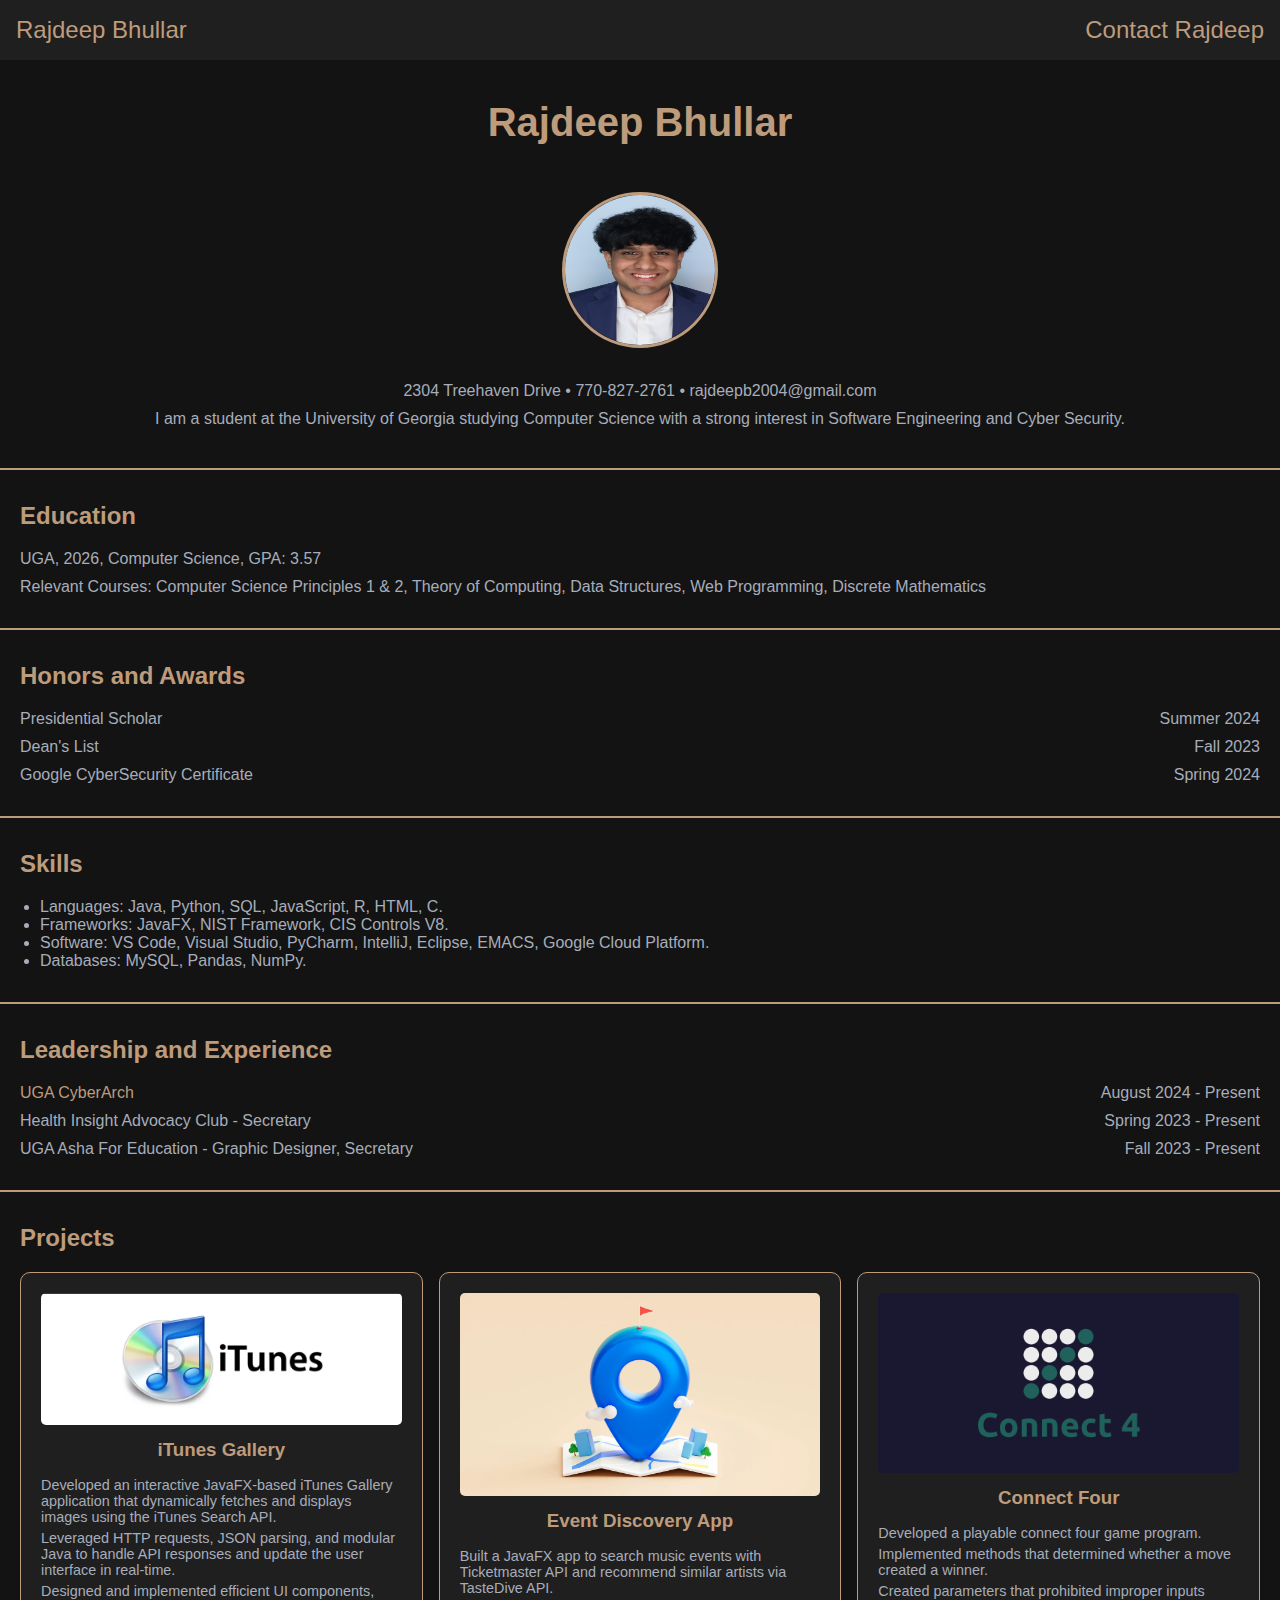
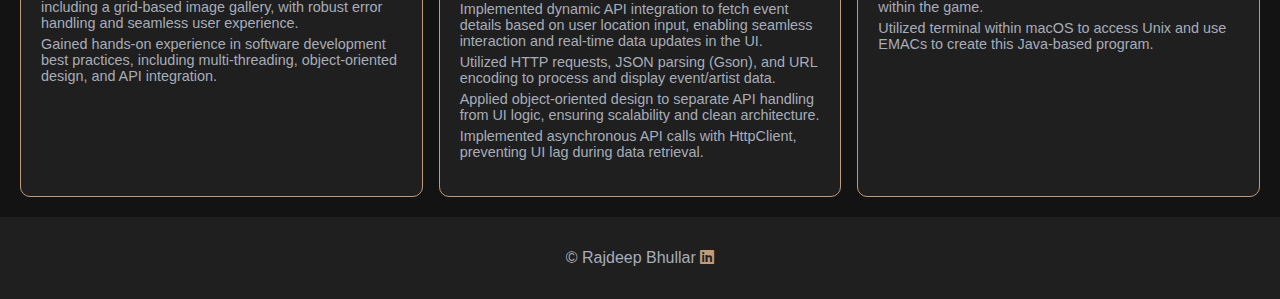
<file: index.html>
<!DOCTYPE html>
<html lang="en">
<head>
    <meta charset="UTF-8">
    <meta name="viewport" content="width=device-width, initial-scale=1.0">
    <title>Rajdeep Bhullar</title>
    <link rel="stylesheet" href="css/style.css">
    <link rel="stylesheet" href="https://cdnjs.cloudflare.com/ajax/libs/font-awesome/6.0.0-beta3/css/all.min.css">
</head>
<body>
<nav class="navbar">
    <p>Rajdeep Bhullar</p>
    <a href="contact.html">Contact Rajdeep</a>
</nav>

<section class="splash">
    <h1>Rajdeep Bhullar</h1>
    <img src="images/rsb98788@uga.edu-1.jpg" alt="Rajdeep Bhullar" class="profile-pic">
    <p>2304 Treehaven Drive • 770-827-2761 • rajdeepb2004@gmail.com</p>
    <p>I am a student at the University of Georgia studying Computer Science with a strong interest in Software Engineering and Cyber Security.</p>
</section>

<hr>

<section id="education">
    <h2>Education</h2>
    <div class="section-item">
        <div class="item-left">UGA, 2026, Computer Science, GPA: 3.57</div>
    </div>
    <div>
        <div class="item-left">Relevant Courses: Computer Science Principles 1 & 2, Theory of Computing, Data Structures, Web Programming, Discrete Mathematics</div>
    </div>
</section>

<hr>

<section id="honors">
    <h2>Honors and Awards</h2>
    <div class="section-item">
        <div class="item-left">Presidential Scholar</div>
        <div class="item-right">Summer 2024</div>
    </div>
    <div class="section-item">
        <div class="item-left">Dean's List</div>
        <div class="item-right">Fall 2023</div>
    </div>
    <div class="section-item">
        <div class="item-left">Google CyberSecurity Certificate</div>
        <div class="item-right">Spring 2024</div>
    </div>
</section>

<hr>

<section id="skills">
    <h2>Skills</h2>
    <ul>
        <li>Languages: Java, Python, SQL, JavaScript, R, HTML, C.</li>
        <li>Frameworks: JavaFX, NIST Framework, CIS Controls V8.</li>
        <li>Software: VS Code, Visual Studio, PyCharm, IntelliJ, Eclipse, EMACS, Google Cloud Platform.</li>
        <li>Databases: MySQL, Pandas, NumPy.</li>
    </ul>
</section>

<hr>

<section id="leadership">
    <h2>Leadership and Experience</h2>
    <div class="section-item">
        <div class="item-left"><a href="https://www.cviog.uga.edu/data-technology/cyberarch/index.html">UGA CyberArch</a></div>
        <div class="item-right">August 2024 - Present</div>
    </div>
    <div class="section-item">
        <div class="item-left">Health Insight Advocacy Club - Secretary</div>
        <div class="item-right">Spring 2023 - Present</div>
    </div>
    <div class="section-item">
        <div class="item-left">UGA Asha For Education - Graphic Designer, Secretary</div>
        <div class="item-right">Fall 2023 - Present</div>
    </div>
</section>

<hr>

<section id="projects">
    <h2>Projects</h2>
    <div class="three-col">
        <div class="card">
            <img src="images/ItunesOld.png" alt="iTunes Gallery">
            <h3>iTunes Gallery</h3>
            <ul>
                <li>Developed an interactive JavaFX-based iTunes Gallery application that dynamically fetches and displays images using the iTunes Search API.</li>
                <li>Leveraged HTTP requests, JSON parsing, and modular Java to handle API responses and update the user interface in real-time.</li>
                <li>Designed and implemented efficient UI components, including a grid-based image gallery, with robust error handling and seamless user experience.</li>
                <li>Gained hands-on experience in software development best practices, including multi-threading, object-oriented design, and API integration.</li>
            </ul>
        </div>
        <div class="card">
            <img src="images/EventExplore.webp" alt="Event Discovery App">
            <h3>Event Discovery App</h3>
            <ul>
                <li>Built a JavaFX app to search music events with Ticketmaster API and recommend similar artists via TasteDive API.</li>
                <li>Implemented dynamic API integration to fetch event details based on user location input, enabling seamless interaction and real-time data updates in the UI.</li>
                <li>Utilized HTTP requests, JSON parsing (Gson), and URL encoding to process and display event/artist data.</li>
                <li>Applied object-oriented design to separate API handling from UI logic, ensuring scalability and clean architecture.</li>
                <li>Implemented asynchronous API calls with HttpClient, preventing UI lag during data retrieval.</li>
            </ul>
        </div>
        <div class="card">
            <img src="images/Con4.png" alt="Connect Four">
            <h3>Connect Four</h3>
            <ul>
                <li>Developed a playable connect four game program.</li>
                <li>Implemented methods that determined whether a move created a winner.</li>
                <li>Created parameters that prohibited improper inputs within the game.</li>
                <li>Utilized terminal within macOS to access Unix and use EMACs to create this Java-based program.</li>
            </ul>
        </div>
    </div>
</section>


<footer>
    <p>&copy; Rajdeep Bhullar <a href="https://www.linkedin.com/in/rajdeepbhullar1/"><i class="fab fa-linkedin"></i></a></p>
</footer>
</body>
</html>
</file>
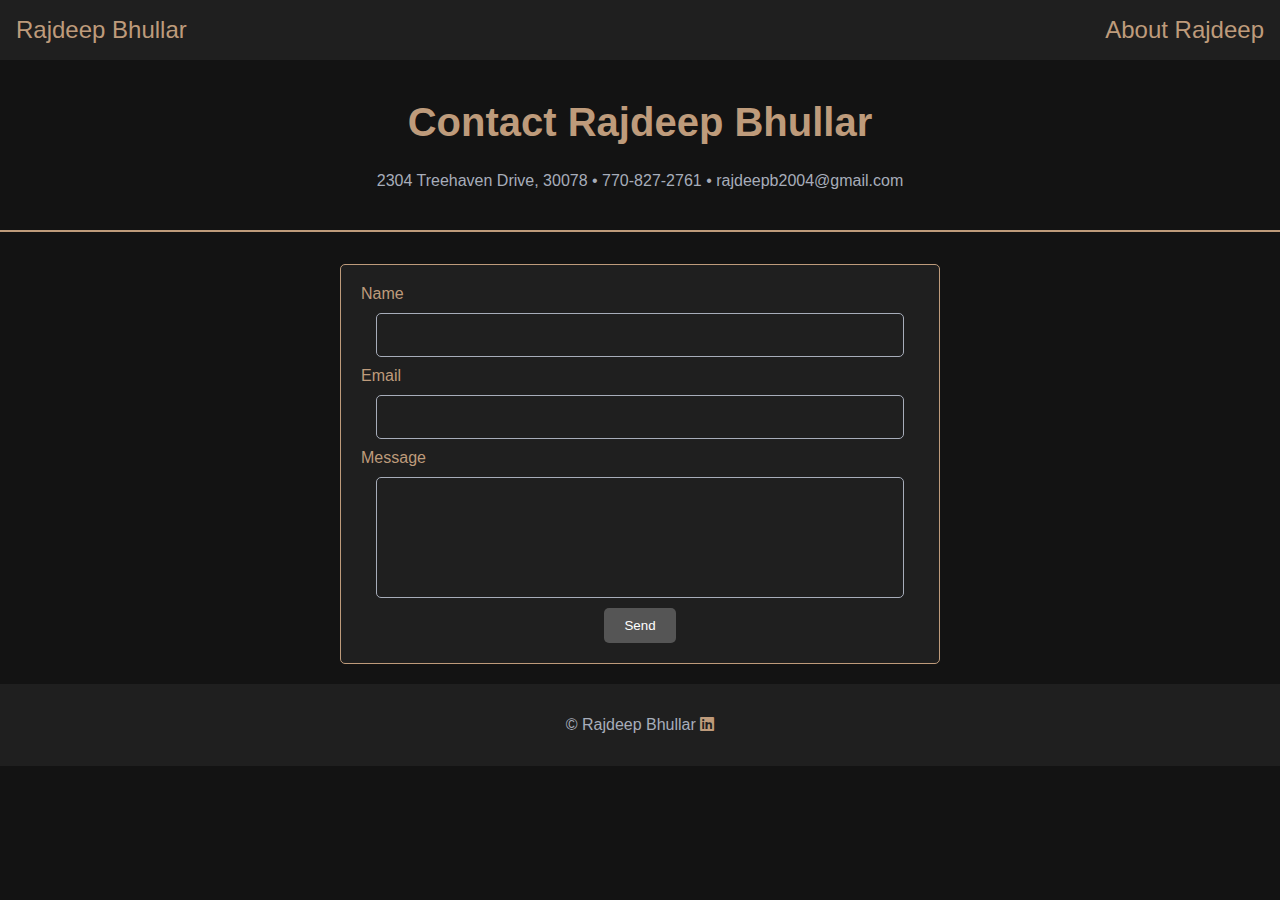
<file: contact.html>
<!DOCTYPE html>
<html lang="en">
<head>
    <meta charset="UTF-8">
    <meta name="viewport" content="width=device-width, initial-scale=1.0">
    <title>Contact Rajdeep</title>
    <link rel="stylesheet" href="css/style.css">
    <link rel="stylesheet" href="https://cdnjs.cloudflare.com/ajax/libs/font-awesome/6.0.0-beta3/css/all.min.css">

</head>
<body>
<nav class="navbar">
    <p>Rajdeep Bhullar</p>
    <a href="index.html">About Rajdeep</a>
</nav>

<section class="splash">
    <h1>Contact Rajdeep Bhullar</h1>
    <p>2304 Treehaven Drive, 30078 • 770-827-2761 • rajdeepb2004@gmail.com</p>
</section>

<hr>

<section class="one-col">
    <form action="https://formsubmit.co/rajdeepb2004@gmail.com" method="POST">
        <input type="hidden" name="_next" value="thankyou.html">
        <input type="hidden" name="_captcha" value="false">
        <label for="name">Name</label>
        <input type="text" id="name" name="name" required>
        <label for="email">Email</label>
        <input type="email" id="email" name="email" required>
        <label for="message">Message</label>
        <textarea id="message" name="message" rows="5" required></textarea>
        <button type="submit">Send</button>
    </form>
</section>

<footer>
    <p>&copy; Rajdeep Bhullar <a href="https://www.linkedin.com/in/rajdeepbhullar1/"><i class="fab fa-linkedin"></i></a></p>
</footer>
</body>
</html>
</file>
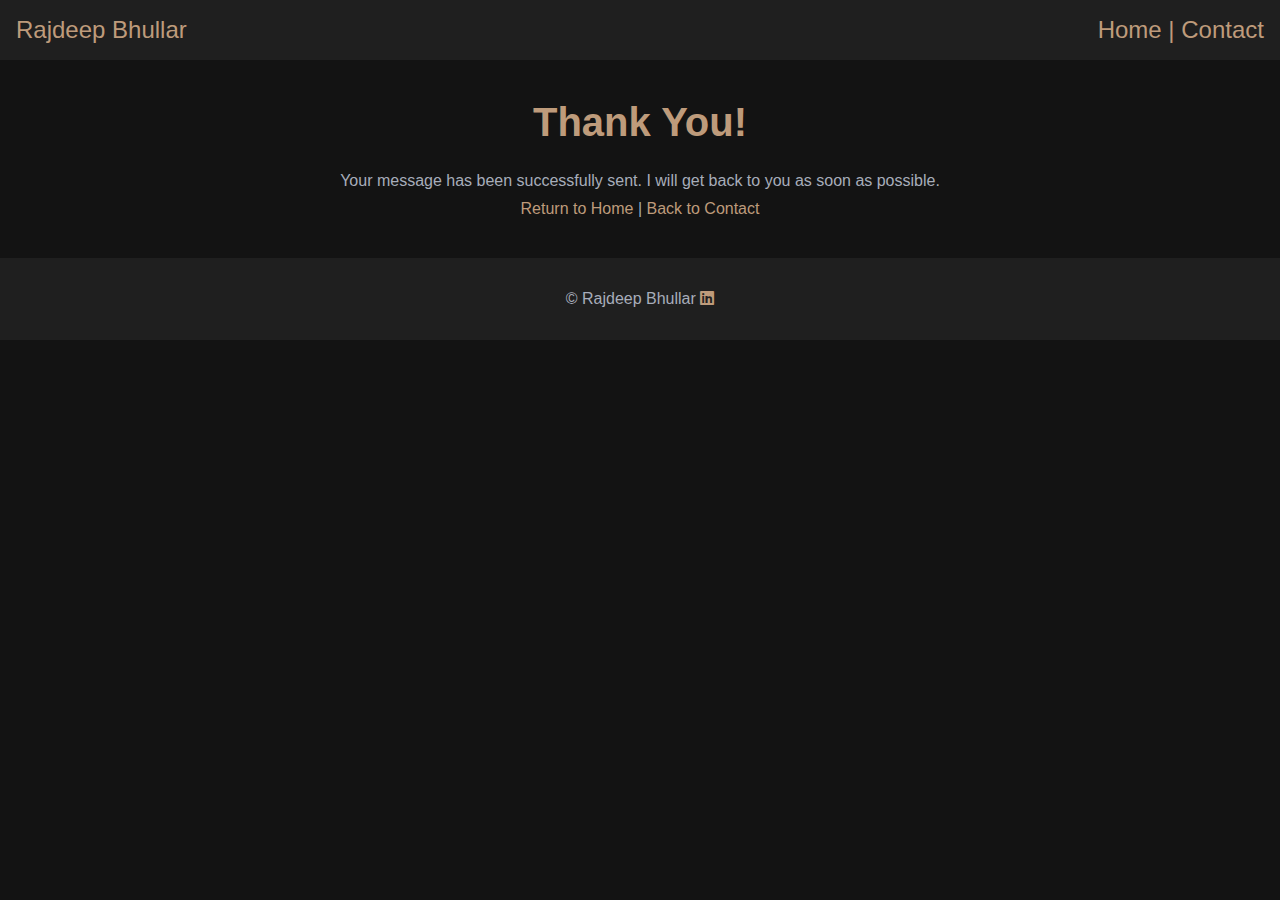
<file: thankyou.html>
<!DOCTYPE html>
<html lang="en">
<head>
    <meta charset="UTF-8">
    <meta name="viewport" content="width=device-width, initial-scale=1.0">
    <title>Thank You</title>
    <link rel="stylesheet" href="css/style.css">
    <link rel="stylesheet" href="https://cdnjs.cloudflare.com/ajax/libs/font-awesome/6.0.0-beta3/css/all.min.css">

</head>
<body>
<nav class="navbar">
    <p>Rajdeep Bhullar</p>
    <p><a href="index.html">Home</a> | <a href="contact.html">Contact</a></p>
</nav>

<section class="splash">
    <h1>Thank You!</h1>
    <p>Your message has been successfully sent. I will get back to you as soon as possible.</p>
    <p><a href="index.html">Return to Home</a> | <a href="contact.html">Back to Contact</a></p>
</section>

<footer>
    <p>&copy; Rajdeep Bhullar <a href="https://www.linkedin.com/in/rajdeepbhullar1/"><i class="fab fa-linkedin"></i></a></p>

</footer>
</body>
</html>
</file>
<file: css/style.css>
body {
    font-family: 'Roboto', sans-serif;
    background-color: #131313;
    color: #a7adba;
    margin: 0;
    padding: 0;
}


nav.navbar {
    background-color: #1f1f1f;
    padding: 1rem;
    display: flex;
    justify-content: space-between;
}

nav p, nav a {
    color: #be9b7b;
    font-size: 1.5rem;
    font-family: 'Montserrat', sans-serif;
    margin: 0;
}

nav a {
    text-decoration: none;
}

nav a:hover {
    text-decoration: underline;
}


footer {
    text-align: center;
    padding: 1rem 0;
    background-color: #1f1f1f;
    margin-top: 20px;
}

footer a {
    color: #be9b7b;
    text-decoration: none;
    font-size: 1rem;
}

footer a:hover {
    text-decoration: underline;
}


.splash {
    text-align: center;
    margin: 40px 0;
}

.splash h1 {
    font-size: 2.5rem;
    font-family: 'Montserrat', sans-serif;
    font-weight: 800;
    color: #be9b7b;
}

.splash img {
    border-radius: 50%;
    border: 3px solid #be9b7b;
    margin: 20px 0;
    width: 150px;
    height: 150px;
}

.splash p {
    margin: 10px 0;
}


hr {
    border: 0;
    height: 2px;
    background: #be9b7b;
    margin: 2rem 0;
}

section {
    margin: 20px;
}

section h2 {
    font-family: 'Montserrat', sans-serif;
    font-weight: 800;
    color: #be9b7b;
    margin-bottom: 20px;
}

.section-item {
    display: flex;
    justify-content: space-between;
    margin: 10px 0;
}

.item-left {
    flex: 3;
    text-align: left;
}

.item-right {
    flex: 1;
    text-align: right;
    color: #a7adba;
}

section p {
    margin-bottom: 10px;
}

section a {
    color: #be9b7b;
    text-decoration: none;
}

section a:hover {
    text-decoration: underline;
}

ul {
    list-style-type: disc;
    padding-left: 20px;
}

.card ul {
    list-style: none;
    padding: 0;
    text-align: left;
}

.card ul li {
    margin: 5px 0;
    font-size: 0.9rem;
}

.three-col {
    display: flex;
    gap: 1rem;
    margin-top: 20px;
}

.card {
    background-color: #1f1f1f;
    border: 1px solid #be9b7b;
    color: #a7adba;
    padding: 20px;
    flex: 1;
    border-radius: 10px;
    text-align: center;
}

.card img {
    max-width: 100%;
    border-radius: 5px;
}

.card h3 {
    color: #be9b7b;
    font-family: 'Montserrat', sans-serif;
    margin: 10px 0;
}

.one-col {
    display: flex;
    flex-direction: column;
    max-width: 600px;
    margin: 0 auto;
    text-align: center;
}

form {
    background-color: #1f1f1f;
    padding: 20px;
    border-radius: 5px;
    border: 1px solid #be9b7b;
}

form label {
    color: #be9b7b;
    margin-bottom: 5px;
    font-size: 1rem;
    text-align: left;
    display: block;
}

form input, form textarea {
    width: 90%; 
    max-width: 600px; 
    padding: 12px; 
    margin: 10px auto; 
    display: block; 
    border: 1px solid #a7adba;
    border-radius: 5px;
    background-color: #1f1f1f;
    color: #a7adba;
    font-size: 1rem; 
}

form textarea {
    resize: none; 
}

form input:focus, form textarea:focus {
    outline: none;
    border-color: #be9b7b; 
    background-color: #252525; 
}

form button {
    background-color: #555555;
    color: white;
    border: none;
    padding: 10px 20px;
    border-radius: 5px;
    cursor: pointer;
}

form button:hover {
    background-color: #333333;
}
</file>
